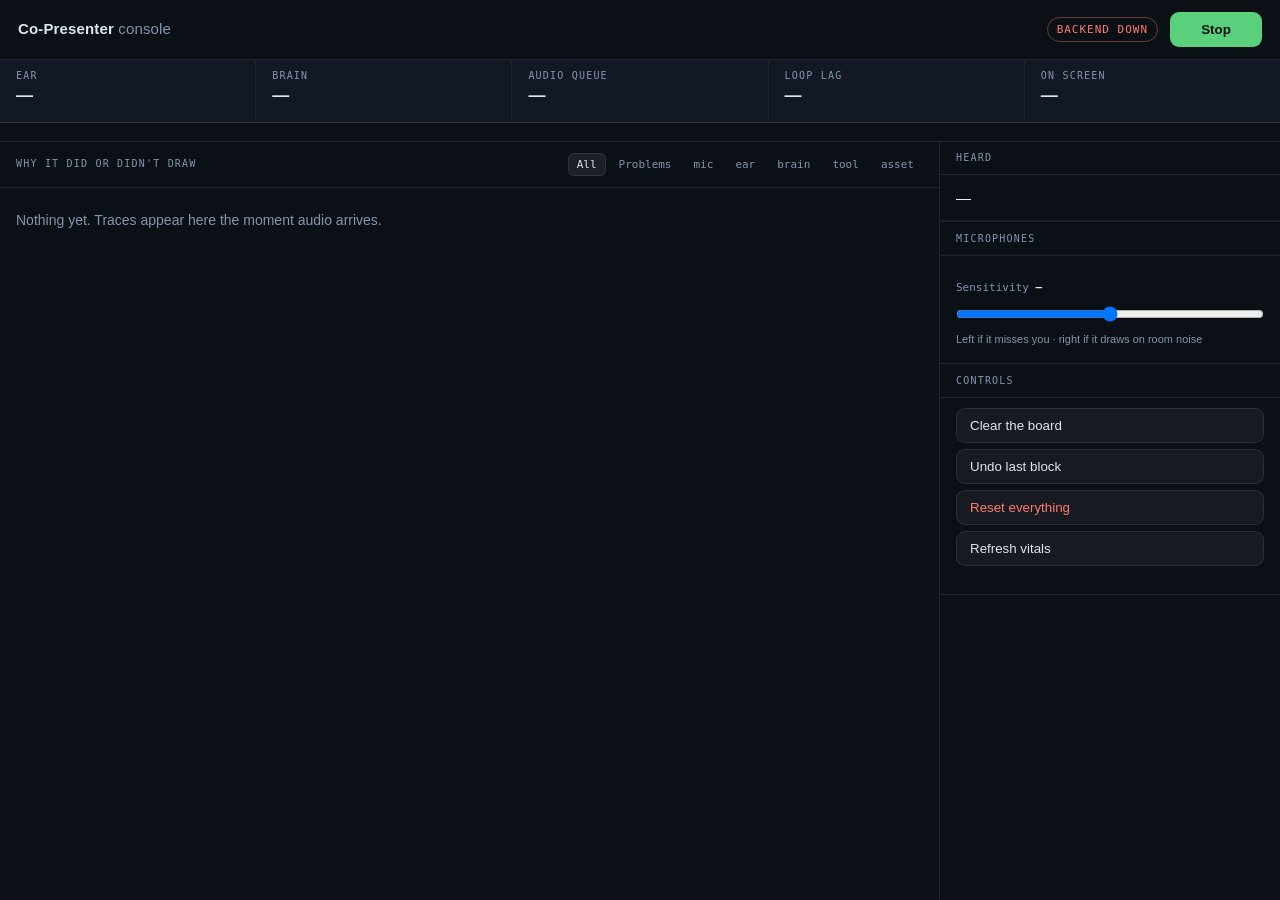
<file: frontend/console.html>
<!doctype html>
<html lang="en">
<head>
<meta charset="utf-8">
<meta name="viewport" content="width=device-width,initial-scale=1">
<title>Co-Presenter · console</title>
<link rel="stylesheet" href="./console.css">
</head>
<body>

<!-- The operator's window. Open this beside the stage, on the laptop screen, while
     the room watches the projector. Everything here used to be a terminal line. -->
<header>
  <h1>Co-Presenter <span>console</span></h1>
  <div class="head-right">
    <span id="conn" class="pill bad">connecting…</span>
    <button id="listen" class="btn primary">Stop</button>
  </div>
</header>

<section id="vitals" class="vitals">
  <div class="vital" id="v-ear">
    <b>Ear</b><span class="val">—</span><span class="sub"></span>
  </div>
  <div class="vital" id="v-brain">
    <b>Brain</b><span class="val">—</span><span class="sub"></span>
  </div>
  <div class="vital" id="v-audio">
    <b>Audio queue</b><span class="val">—</span><span class="sub"></span>
  </div>
  <div class="vital" id="v-loop">
    <b>Loop lag</b><span class="val">—</span><span class="sub"></span>
  </div>
  <div class="vital" id="v-stage">
    <b>On screen</b><span class="val">—</span><span class="sub"></span>
  </div>
</section>

<section id="counts" class="counts"></section>

<main>
  <section class="pane">
    <div class="pane-head">
      <h2>Why it did or didn't draw</h2>
      <div class="filters" id="filters">
        <button data-f="all" class="on">All</button>
        <button data-f="problems">Problems</button>
        <button data-f="mic">mic</button>
        <button data-f="ear">ear</button>
        <button data-f="brain">brain</button>
        <button data-f="tool">tool</button>
        <button data-f="asset">asset</button>
      </div>
    </div>
    <div id="log" class="log">
      <div class="empty">Nothing yet. Traces appear here the moment audio arrives.</div>
    </div>
  </section>

  <aside class="side">
    <section class="pane">
      <div class="pane-head"><h2>Heard</h2></div>
      <div id="caption" class="caption">—</div>
      <div id="heard" class="heard"></div>
    </section>

    <section class="pane">
      <div class="pane-head"><h2>Microphones</h2></div>
      <div id="mics" class="mics"></div>
      <label class="gate">
        <span>Sensitivity <b id="gate-val">—</b></span>
        <input id="gate" type="range" min="0" max="0.08" step="0.001">
        <em>Left if it misses you · right if it draws on room noise</em>
      </label>
    </section>

    <section class="pane">
      <div class="pane-head"><h2>Controls</h2></div>
      <div class="controls">
        <button class="btn" data-act="clear">Clear the board</button>
        <button class="btn" data-act="undo">Undo last block</button>
        <button class="btn warn" data-act="context_reset">Reset everything</button>
        <button class="btn" data-act="health_refresh">Refresh vitals</button>
      </div>
      <div id="inputs" class="inputs"></div>
    </section>
  </aside>
</main>

<script src="./console.js"></script>
</body>
</html>
</file>
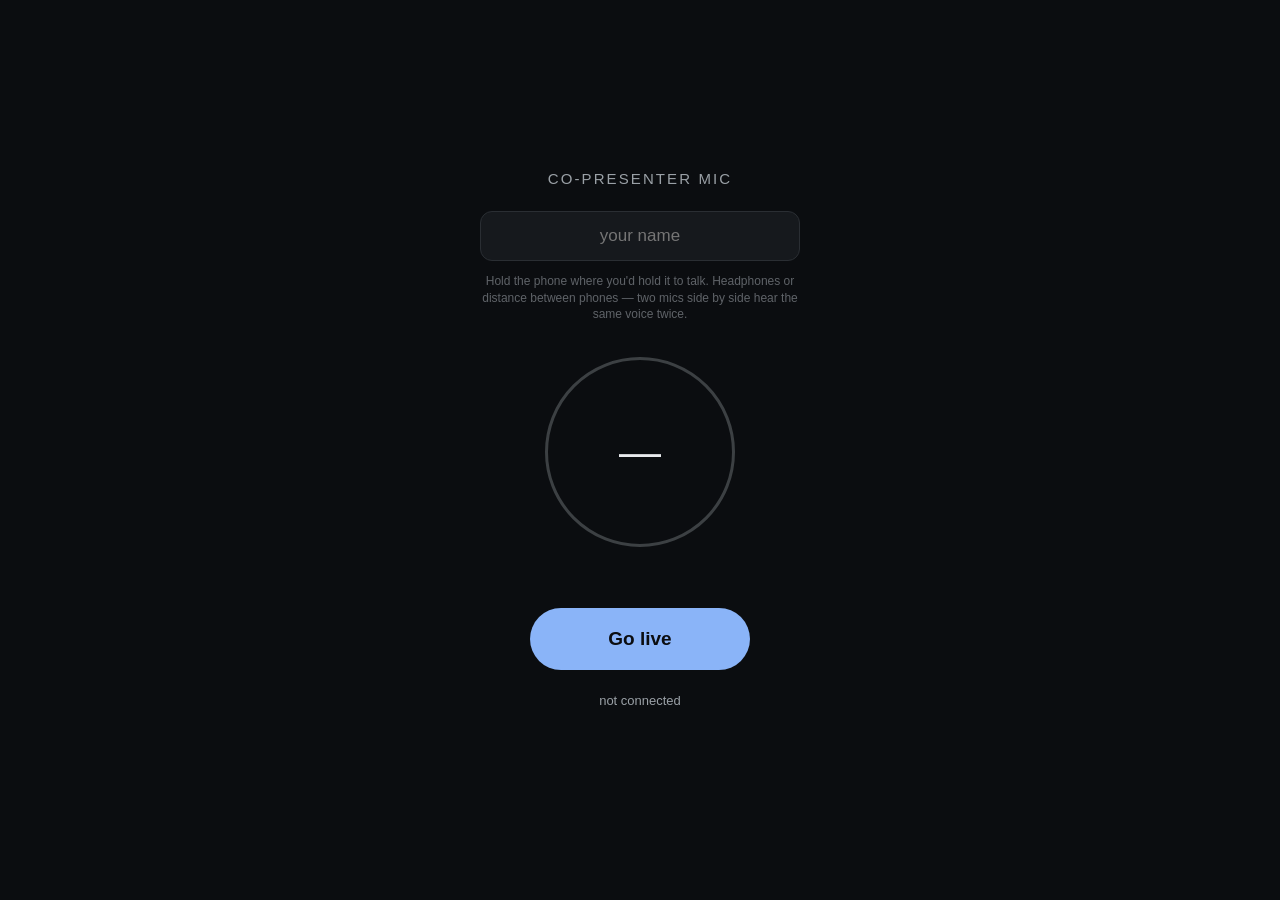
<file: backend/static/mic.html>
<!doctype html>
<html lang="en">
<head>
<meta charset="utf-8">
<meta name="viewport" content="width=device-width,initial-scale=1,viewport-fit=cover">
<meta name="theme-color" content="#0b0d10">
<title>Co-Presenter — Mic</title>
<style>
  :root{--bg:#0b0d10;--fg:#e8eaed;--dim:#9aa0a6;--live:#34a853;--idle:#3c4043;--hot:#8ab4f8}
  *{box-sizing:border-box;-webkit-tap-highlight-color:transparent}
  html,body{margin:0;height:100%}
  body{background:var(--bg);color:var(--fg);font:16px/1.4 -apple-system,BlinkMacSystemFont,"Segoe UI",Roboto,sans-serif;
       display:flex;flex-direction:column;align-items:center;justify-content:center;gap:22px;padding:28px;text-align:center}
  h1{font-size:15px;font-weight:500;letter-spacing:.14em;text-transform:uppercase;color:var(--dim);margin:0}
  input{background:#16191d;border:1px solid #2a2e33;color:var(--fg);border-radius:12px;
        padding:14px 16px;font-size:17px;width:min(320px,80vw);text-align:center}
  input:focus{outline:none;border-color:var(--hot)}
  button{border:0;border-radius:999px;padding:20px 44px;font-size:19px;font-weight:600;
         background:var(--hot);color:#0b0d10;min-width:220px;transition:.15s}
  button:disabled{opacity:.45}
  button.live{background:#2a2e33;color:var(--fg)}
  /* the ring is the whole UI once you're live — readable from arm's length */
  #ring{width:190px;height:190px;border-radius:50%;display:grid;place-items:center;
        border:3px solid var(--idle);transition:border-color .12s, box-shadow .12s}
  #ring.voice{border-color:var(--live)}
  #ring.floor{border-color:var(--live);box-shadow:0 0 0 10px rgba(52,168,83,.16)}
  #lvl{font-size:42px;font-weight:300;font-variant-numeric:tabular-nums}
  #who{font-size:13px;color:var(--dim);min-height:1.3em}
  #state{font-size:13px;color:var(--dim)}
  .err{color:#f28b82;font-size:14px;max-width:min(360px,86vw)}
  .leave{display:none;background:transparent;color:var(--dim);font-size:14px;
         font-weight:500;padding:10px 18px;min-width:0}
  .leave.on{display:block}
  button.muted{background:#3c1f1f;color:#f28b82}
  #ring.muted{border-color:#f28b82;box-shadow:none}
  .hint{font-size:12px;color:#5f6368;max-width:min(340px,84vw)}
  .gainwrap{display:none;width:min(320px,84vw)}
  .gainwrap.on{display:block}
  .gainrow{display:flex;justify-content:space-between;font-size:13px;color:var(--dim)}
  #gain{width:100%;accent-color:var(--hot);margin-top:6px}
  #gainval{font-variant-numeric:tabular-nums;color:var(--hot)}
</style>
</head>
<body>
  <h1>Co-Presenter Mic</h1>

  <div id="setup">
    <input id="name" placeholder="your name" autocomplete="off"
           autocapitalize="words" enterkeyhint="go">
    <p class="hint">Hold the phone where you'd hold it to talk. Headphones or
      distance between phones — two mics side by side hear the same voice twice.</p>
  </div>

  <div id="ring"><div id="lvl">—</div></div>
  <div id="who"></div>

  <div id="gainwrap" class="gainwrap">
    <div class="gainrow"><span>My level</span><span id="gainval">1.0×</span></div>
    <input id="gain" type="range" min="0.3" max="3" step="0.1" value="1">
    <div class="hint" style="margin-top:4px">Turn up if the Mac says you are quiet.
      Affects what everyone hears AND what gets transcribed.</div>
  </div>

  <button id="go">Go live</button>
  <button id="leave" class="leave">Leave session</button>
  <div id="state">not connected</div>
  <div id="err" class="err"></div>

<script>
const FRAME = 320;            // 20 ms at 16 kHz
const RATE  = 16000;

const el = id => document.getElementById(id);
const ui = {name:el("name"), go:el("go"), state:el("state"), err:el("err"),
            ring:el("ring"), lvl:el("lvl"), who:el("who"), setup:el("setup"),
            gainwrap:el("gainwrap"), gain:el("gain"), gainval:el("gainval")};

let gain = 1;

let ws=null, ctx=null, node=null, stream=null, live=false, wake=null;
let sent=0, holding=false, muted=false;

// The worklet does the whole hot path: resample to 16 kHz, pack to int16, hand
// over one 20 ms frame at a time. Kept on the audio thread so a busy UI cannot
// add jitter to the stream.
const WORKLET = `
class PCM16 extends AudioWorkletProcessor {
  constructor(){ super(); this.ratio = sampleRate / ${RATE};
                 this.pend = new Float32Array(0);
                 this.out = new Int16Array(${FRAME}); this.n = 0; }
  process(inputs){
    const ch = inputs[0] && inputs[0][0];
    if (!ch) return true;
    const m = new Float32Array(this.pend.length + ch.length);
    m.set(this.pend); m.set(ch, this.pend.length);
    let pos = 0;
    while (Math.floor(pos) + 1 < m.length) {
      const i = Math.floor(pos), t = pos - i;
      let s = m[i] * (1 - t) + m[i+1] * t;
      s = s < -1 ? -1 : s > 1 ? 1 : s;
      this.out[this.n++] = s * 32767;
      if (this.n === ${FRAME}) {
        this.port.postMessage(this.out.slice(0));   // copy: we reuse the buffer
        this.n = 0;
      }
      pos += this.ratio;
    }
    this.pend = m.slice(Math.floor(pos));
    return true;
  }
}
registerProcessor('pcm16', PCM16);`;

function say(s){ ui.state.textContent = s; }
function fail(s){ ui.err.textContent = s; }

async function start(){
  ui.go.disabled = true; fail(""); say("asking for the mic…");
  try {
    // NS/AGC are worth their ~20 ms in a loud room — they help transcription far
    // more than the latency costs. EC off: nothing is playing back on the phone.
    stream = await navigator.mediaDevices.getUserMedia({audio:{
      channelCount:1, noiseSuppression:true, autoGainControl:true,
      echoCancellation:false
    }, video:false});
  } catch(e){
    ui.go.disabled = false;
    return fail("No mic access. " + (location.protocol === "https:"
      ? "Allow the microphone permission and try again."
      : "This page must be opened over https:// — see the URL the Mac printed."));
  }

  say("connecting…");
  ws = new WebSocket(`wss://${location.host}/`);
  ws.binaryType = "arraybuffer";

  ws.onopen = () => ws.send(JSON.stringify({hello:1, label:ui.name.value}));

  ws.onmessage = (ev) => {
    let msg; try { msg = JSON.parse(ev.data); } catch { return; }
    if (msg.error){ fail(msg.error); stop(); return; }
    if (msg.ok){
      live = true;
      ui.setup.style.display = "none";
      setMuted(false);
      ui.go.disabled = false;
      el("leave").classList.add("on");
      ui.who.textContent = `${msg.label} · ${msg.id}`;
      say("live");
      ui.gainwrap.classList.add("on");
      keepAwake();
      pump();
    }
    if (msg.holder !== undefined){
      holding = !!msg.holder;
      ui.ring.classList.toggle("floor", holding);
      say(holding ? "you have the floor" : "live");
    }
  };
  ws.onclose = () => { if (live) say("disconnected — reopen to rejoin"); stop(); };
  ws.onerror  = () => fail("Could not connect. Same Wi-Fi as the Mac?");
}

async function pump(){
  ctx = new (window.AudioContext || window.webkitAudioContext)(
    {sampleRate:RATE, latencyHint:"interactive"});
  await ctx.resume();
  await ctx.audioWorklet.addModule(
    URL.createObjectURL(new Blob([WORKLET], {type:"application/javascript"})));
  node = new AudioWorkletNode(ctx, "pcm16");
  node.port.onmessage = (e) => {
    if (!ws || ws.readyState !== 1 || muted) return;
    let pcm = e.data;
    if (gain !== 1) {
      // scale here rather than in the worklet: one multiply on 320 samples is
      // nothing, and it keeps the worklet free of state that has to be synced
      for (let i = 0; i < pcm.length; i++) {
        const v = pcm[i] * gain;
        pcm[i] = v > 32767 ? 32767 : v < -32768 ? -32768 : v;
      }
    }
    ws.send(pcm.buffer);
    sent++;
    if ((sent & 3) === 0) meter(pcm);      // 12 Hz is plenty for a level ring
  };
  ctx.createMediaStreamSource(stream).connect(node);
  // Never connect to destination — that would play your own voice back at you.
}

function meter(pcm){
  let sum = 0;
  for (let i = 0; i < pcm.length; i += 4) sum += pcm[i] * pcm[i];
  const rms = Math.sqrt(sum / (pcm.length / 4)) / 32768;
  const db = Math.max(0, Math.min(100, Math.round((rms ** 0.5) * 190)));
  ui.lvl.textContent = db;
  ui.ring.classList.toggle("voice", rms > 0.010 && !holding);
}

async function keepAwake(){
  try { wake = await navigator.wakeLock.request("screen"); } catch {}
}

/* Mute keeps the session: the Mac still shows you connected, you just stop being
   heard. Leaving is separate and deliberate — someone tapping the big button
   mid-talk means "stop hearing me", not "drop me from the room". */
function setMuted(on){
  muted = on;
  ui.go.textContent = on ? "Unmute" : "Mute";
  ui.go.className = on ? "muted" : "live";
  ui.ring.classList.toggle("muted", on);
  say(on ? "muted" : (holding ? "you have the floor" : "live"));
  if (ws && ws.readyState === 1) ws.send(JSON.stringify({muted: on}));
}

function stop(){
  live = false; holding = false; muted = false;
  try { node && node.disconnect(); } catch {}
  try { ctx && ctx.close(); } catch {}
  try { stream && stream.getTracks().forEach(t => t.stop()); } catch {}
  try { ws && ws.close(); } catch {}
  try { wake && wake.release(); } catch {}
  ws = ctx = node = stream = wake = null;
  ui.gainwrap.classList.remove("on");
  ui.setup.style.display = ""; ui.go.textContent = "Go live";
  ui.go.className = ""; ui.go.disabled = false;
  el("leave").classList.remove("on");
  ui.ring.className = ""; ui.lvl.textContent = "—"; ui.who.textContent = "";
  say("not connected");
}

ui.gain.oninput = () => {
  gain = +ui.gain.value;
  ui.gainval.textContent = `${gain.toFixed(1)}×`;
};
ui.go.onclick = () => (live ? setMuted(!muted) : start());
el("leave").onclick = stop;
ui.name.addEventListener("keydown", e => { if (e.key === "Enter") start(); });
addEventListener("pagehide", stop);
</script>
</body>
</html>
</file>
<file: frontend/console.css>
/* The operator console. Dense and plain on purpose: this is the surface you read
   while something is going wrong, so legibility beats atmosphere. The stage keeps
   the atmosphere. */

:root {
  --bg: #0B0F16;
  --panel: #121824;
  --line: rgba(255,255,255,.09);
  --txt: #DDE6F2;
  --dim: #8496AC;
  --ok: #5BD07C;
  --warn: #FFD24D;
  --bad: #FF7A6E;
  --info: #6FA8FF;
  --mono: ui-monospace, SFMono-Regular, "SF Mono", Menlo, monospace;
}

* { box-sizing: border-box; }

body {
  margin: 0; background: var(--bg); color: var(--txt);
  font: 14px/1.5 -apple-system, BlinkMacSystemFont, "Segoe UI", Roboto, sans-serif;
  display: flex; flex-direction: column; height: 100vh; overflow: hidden;
}

/* ── header ─────────────────────────────────────────────────────────── */

header {
  display: flex; align-items: center; justify-content: space-between;
  padding: 12px 18px; border-bottom: 1px solid var(--line); flex: none;
}
h1 { font-size: 15px; font-weight: 600; margin: 0; letter-spacing: .01em; }
h1 span { color: var(--dim); font-weight: 400; }
.head-right { display: flex; align-items: center; gap: 12px; }

.pill {
  font: 500 11px/1 var(--mono); text-transform: uppercase; letter-spacing: .09em;
  padding: 6px 9px; border-radius: 999px; border: 1px solid var(--line);
}
.pill.good { color: var(--ok); border-color: rgba(91,208,124,.4); }
.pill.bad  { color: var(--bad); border-color: rgba(255,122,110,.4); }

.btn {
  font: 500 13px/1 inherit; color: var(--txt); cursor: pointer;
  background: rgba(255,255,255,.05); border: 1px solid var(--line);
  border-radius: 9px; padding: 9px 13px; text-align: left;
}
.btn:hover { background: rgba(255,255,255,.1); }
.btn.primary {
  min-width: 92px; text-align: center; font-weight: 600;
  color: #0B0F16; background: var(--ok); border-color: transparent;
}
.btn.primary.stopped { background: var(--bad); }
.btn.warn { color: var(--bad); }
.btn.on { border-color: var(--info); color: #BFD9FF; }

/* ── vitals ─────────────────────────────────────────────────────────── */

.vitals {
  /* auto-fit rather than a fixed five: this window gets dragged narrow next to the
     stage, and a fixed grid leaves an empty cell where a reading should be. */
  display: grid; grid-template-columns: repeat(auto-fit, minmax(190px, 1fr));
  gap: 1px; flex: none;
  background: var(--line); border-bottom: 1px solid var(--line);
}
.vital {
  background: var(--panel); padding: 11px 16px;
  display: flex; flex-direction: column; gap: 2px; min-width: 0;
}
.vital b {
  font: 500 10px/1 var(--mono); text-transform: uppercase;
  letter-spacing: .12em; color: var(--dim);
}
.vital .val { font-size: 17px; font-weight: 600; }
.vital .sub {
  font: 400 11px/1.35 var(--mono); color: var(--dim);
  overflow: hidden; text-overflow: ellipsis; white-space: nowrap;
}
.vital.is-ok   .val { color: var(--ok); }
.vital.is-warn .val { color: var(--warn); }
.vital.is-bad  .val { color: var(--bad); }

.counts {
  display: flex; gap: 18px; flex-wrap: wrap; flex: none;
  padding: 9px 18px; border-bottom: 1px solid var(--line);
  font: 400 11px/1 var(--mono); color: var(--dim);
}
.counts b { color: var(--txt); font-weight: 600; }

/* ── layout ─────────────────────────────────────────────────────────── */

main {
  flex: 1; display: grid; grid-template-columns: minmax(0, 1fr) 340px;
  gap: 1px; background: var(--line); min-height: 0;
}
.pane {
  background: var(--bg); display: flex; flex-direction: column;
  min-height: 0; min-width: 0;
}
.side {
  background: var(--bg); display: flex; flex-direction: column;
  gap: 1px; overflow-y: auto; min-height: 0;
}
.side .pane { flex: none; border-bottom: 1px solid var(--line); }

.pane-head {
  display: flex; align-items: center; justify-content: space-between; gap: 12px;
  padding: 11px 16px; border-bottom: 1px solid var(--line); flex: none;
}
h2 {
  font: 500 10px/1 var(--mono); text-transform: uppercase;
  letter-spacing: .12em; color: var(--dim); margin: 0;
}

.filters { display: flex; gap: 4px; }
.filters button {
  font: 400 11px/1 var(--mono); color: var(--dim); cursor: pointer;
  background: none; border: 1px solid transparent; border-radius: 6px;
  padding: 5px 8px;
}
.filters button:hover { color: var(--txt); }
.filters button.on {
  color: var(--txt); background: rgba(255,255,255,.07); border-color: var(--line);
}

/* ── the trace log ──────────────────────────────────────────────────── */

.log { overflow-y: auto; flex: 1; min-height: 0; }
.empty { padding: 22px 16px; color: var(--dim); }

.row {
  display: grid; grid-template-columns: 62px 46px 52px minmax(0, 1fr);
  gap: 10px; padding: 7px 16px; border-bottom: 1px solid rgba(255,255,255,.04);
  align-items: baseline;
}
.row:hover { background: rgba(255,255,255,.03); }
.row .t, .row .stage, .row .verdict { font: 400 11px/1.5 var(--mono); }
.row .t { color: var(--dim); }
.row .stage { color: var(--info); }
.row .verdict { text-transform: uppercase; letter-spacing: .05em; }
.row .what { min-width: 0; }
.row .reason { color: var(--txt); }
.row .ms { color: var(--dim); font: 400 11px/1 var(--mono); margin-left: 6px; }
.row .n {
  color: var(--warn); font: 400 10px/1 var(--mono); margin-left: 6px;
}
.row .said {
  display: block; color: #A8BFDD; font-style: italic; margin-top: 2px;
}
.row .detail {
  display: block; color: var(--dim); font-size: 12px; margin-top: 2px;
}

.v-ok    .verdict { color: var(--ok); }
.v-hold  .verdict { color: var(--info); }
.v-skip  .verdict { color: var(--dim); }
.v-drop  .verdict { color: var(--warn); }
.v-block .verdict { color: var(--warn); }
.v-error .verdict { color: var(--bad); }
.v-error { background: rgba(255,122,110,.06); }

/* ── side panels ────────────────────────────────────────────────────── */

.caption {
  padding: 12px 16px; font-size: 15px; line-height: 1.4;
  border-bottom: 1px solid rgba(255,255,255,.04); color: #EAF2FF;
}
.heard { max-height: 30vh; overflow-y: auto; }
.heard div {
  padding: 7px 16px; font-size: 13px; color: var(--dim);
  border-bottom: 1px solid rgba(255,255,255,.04);
}
.heard div:first-child { color: var(--txt); }

.mics { padding: 6px 16px 10px; }
.mic {
  display: flex; align-items: center; gap: 8px; padding: 5px 0;
  font: 400 12px/1 var(--mono);
}
.mic .name { flex: 1; min-width: 0; overflow: hidden; text-overflow: ellipsis; }
.mic.holding .name { color: var(--ok); }
.mic .bar {
  width: 74px; height: 5px; border-radius: 3px; overflow: hidden;
  background: rgba(255,255,255,.09);
}
.mic .bar i { display: block; height: 100%; background: var(--info); }
.mic .bar i.over { background: var(--ok); }
.mics .none { color: var(--dim); font-size: 12px; padding: 4px 0; }

.gate { display: block; padding: 4px 16px 14px; }
.gate span { font: 400 11px/1 var(--mono); color: var(--dim); }
.gate span b { color: var(--txt); }
.gate input { width: 100%; margin: 9px 0 4px; }
.gate em { font-size: 11px; color: var(--dim); font-style: normal; }

.controls, .inputs {
  display: flex; flex-direction: column; gap: 6px; padding: 10px 16px 14px;
}
.inputs { padding-top: 0; }
.inputs .lbl {
  font: 400 10px/1 var(--mono); text-transform: uppercase;
  letter-spacing: .12em; color: var(--dim); margin: 4px 0 2px;
}

@media (max-width: 1000px) {
  main { grid-template-columns: 1fr; }
}
</file>
